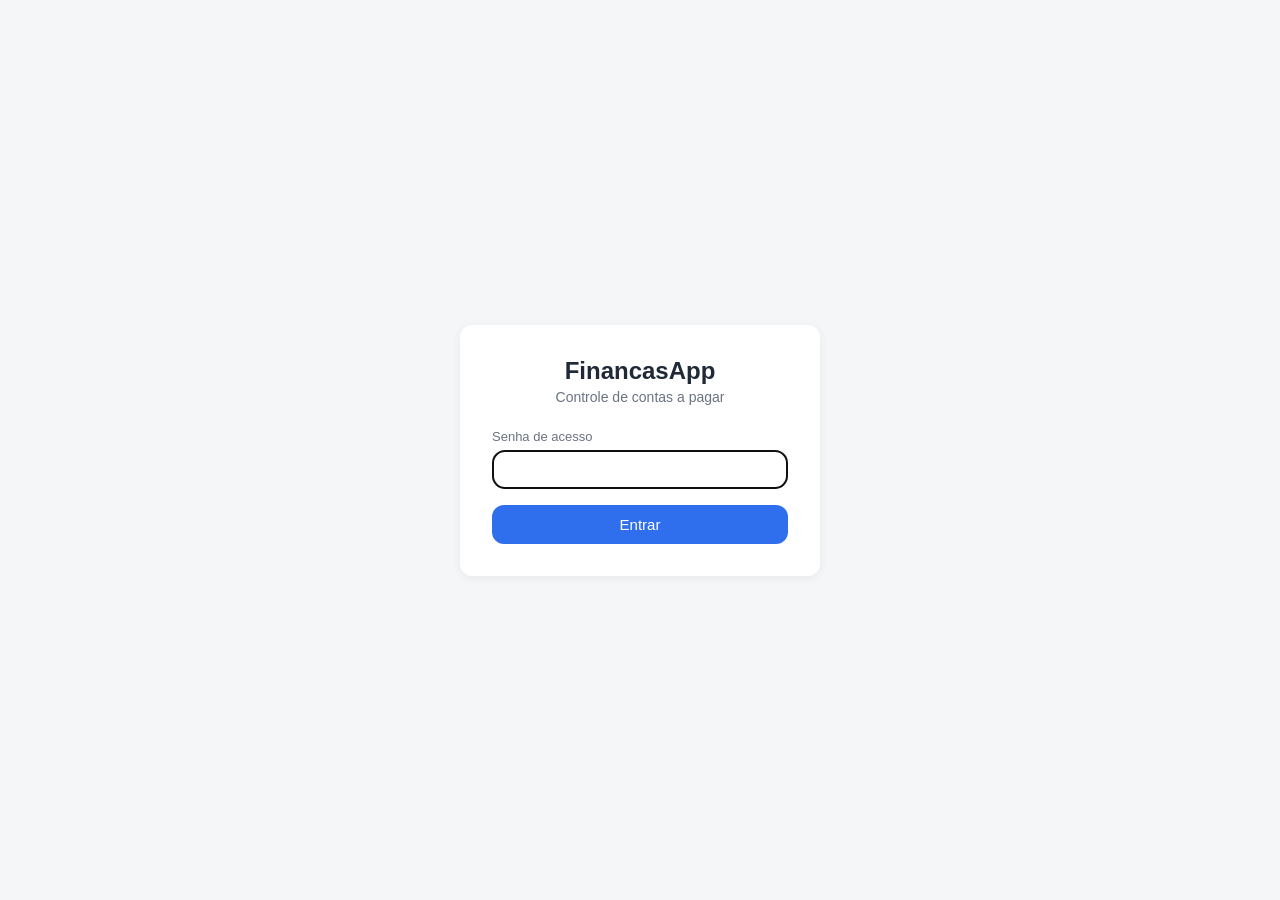
<file: index.html>
<!DOCTYPE html>
<html lang="pt-BR">
<head>
<meta charset="UTF-8">
<meta name="viewport" content="width=device-width, initial-scale=1.0">
<title>FinancasApp - Entrar</title>
<link rel="stylesheet" href="css/style.css">
</head>
<body class="tela-login">

  <form id="form-login" class="cartao-login">
    <h1>FinancasApp</h1>
    <p class="subtitulo">Controle de contas a pagar</p>

    <label for="senha">Senha de acesso</label>
    <input type="password" id="senha" name="senha" autocomplete="current-password" required autofocus>

    <button type="submit">Entrar</button>

    <p id="mensagem-erro" class="mensagem-erro" hidden>Senha incorreta. Tente novamente.</p>
  </form>

  <script src="js/api.js"></script>
  <script>
    const form = document.getElementById('form-login');
    const mensagemErro = document.getElementById('mensagem-erro');

    // Se já tem uma senha guardada, tenta pular direto pro dashboard.
    if (Api.getSenha()) {
      window.location.href = 'pages/dashboard.html';
    }

    form.addEventListener('submit', async (evento) => {
      evento.preventDefault();
      mensagemErro.hidden = true;

      const senha = document.getElementById('senha').value;
      const botao = form.querySelector('button');
      botao.disabled = true;
      botao.textContent = 'Entrando...';

      try {
        const sucesso = await Api.login(senha);
        if (sucesso) {
          window.location.href = 'pages/dashboard.html';
        } else {
          mensagemErro.hidden = false;
        }
      } catch (erro) {
        mensagemErro.textContent = 'Não foi possível conectar à API. Verifique a URL configurada em js/api.js.';
        mensagemErro.hidden = false;
      } finally {
        botao.disabled = false;
        botao.textContent = 'Entrar';
      }
    });
  </script>

</body>
</html>
</file>
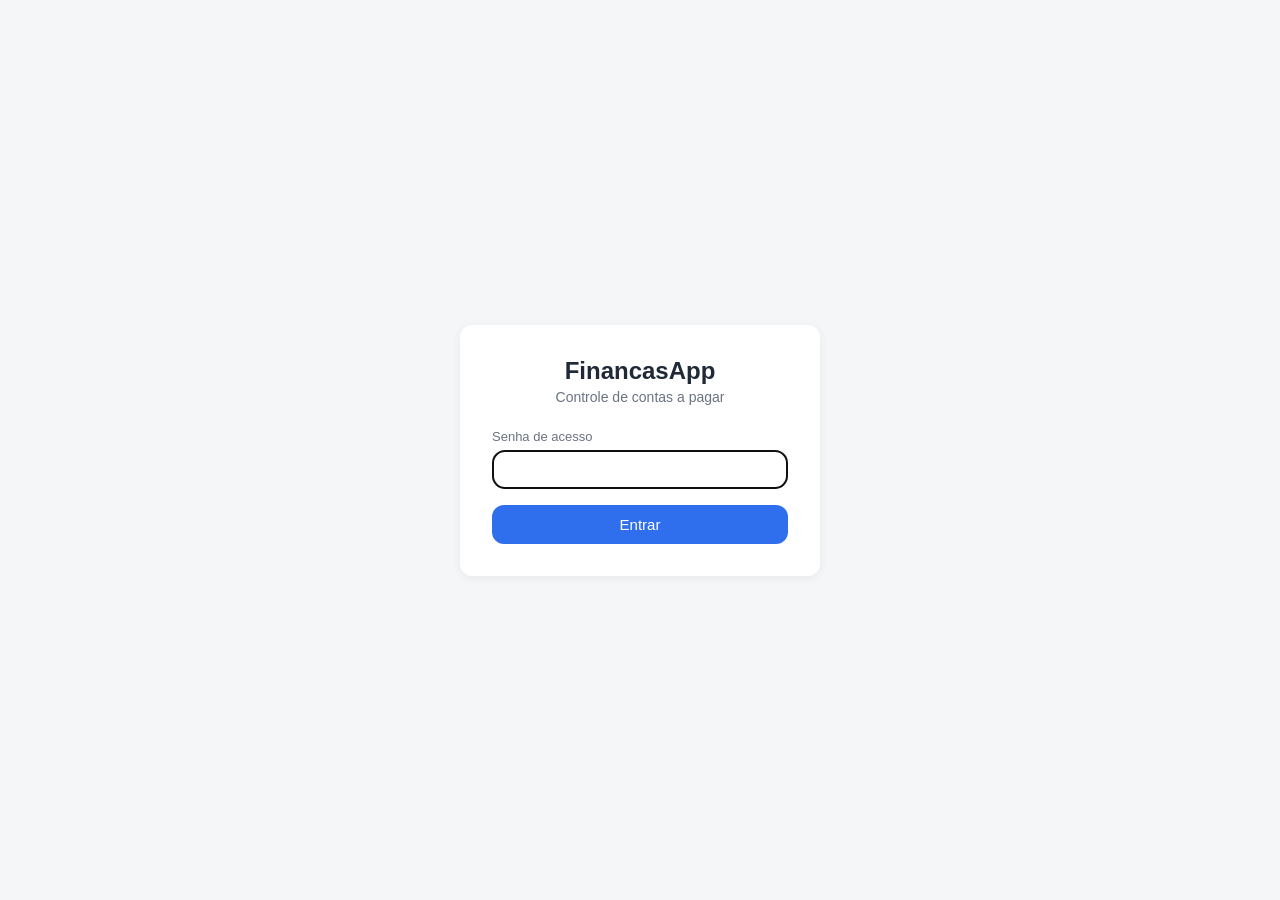
<file: pages/categorias.html>
<!DOCTYPE html>
<html lang="pt-BR">
<head>
<meta charset="UTF-8">
<meta name="viewport" content="width=device-width, initial-scale=1.0">
<title>FinancasApp - Categorias</title>
<link rel="stylesheet" href="../css/style.css">
</head>
<body>

  <div class="container">

    <header class="topo-pagina">
      <h1>Categorias</h1>
      <button id="btn-sair" class="botao-sair">Sair</button>
    </header>

    <div id="lista-categorias" class="lista-contas"></div>

  </div>

  <button id="btn-nova-categoria" class="botao-flutuante" aria-label="Nova categoria">+</button>

  <div id="fundo-modal" class="fundo-modal" hidden>
    <div class="conteudo-modal">
      <h2 id="titulo-modal">Nova categoria</h2>
      <form id="form-categoria">

        <input type="hidden" id="campo-id">

        <div class="campo">
          <label for="campo-nome">Nome</label>
          <input type="text" id="campo-nome" required>
        </div>

        <div class="acoes-modal">
          <button type="button" id="btn-cancelar-modal" class="botao botao-secundario">Cancelar</button>
          <button type="submit" class="botao botao-primario">Salvar</button>
        </div>

      </form>
    </div>
  </div>

  <nav id="nav-app"></nav>

  <script src="../js/api.js"></script>
  <script src="../js/util.js"></script>
  <script src="../js/categorias.js"></script>

</body>
</html>
</file>
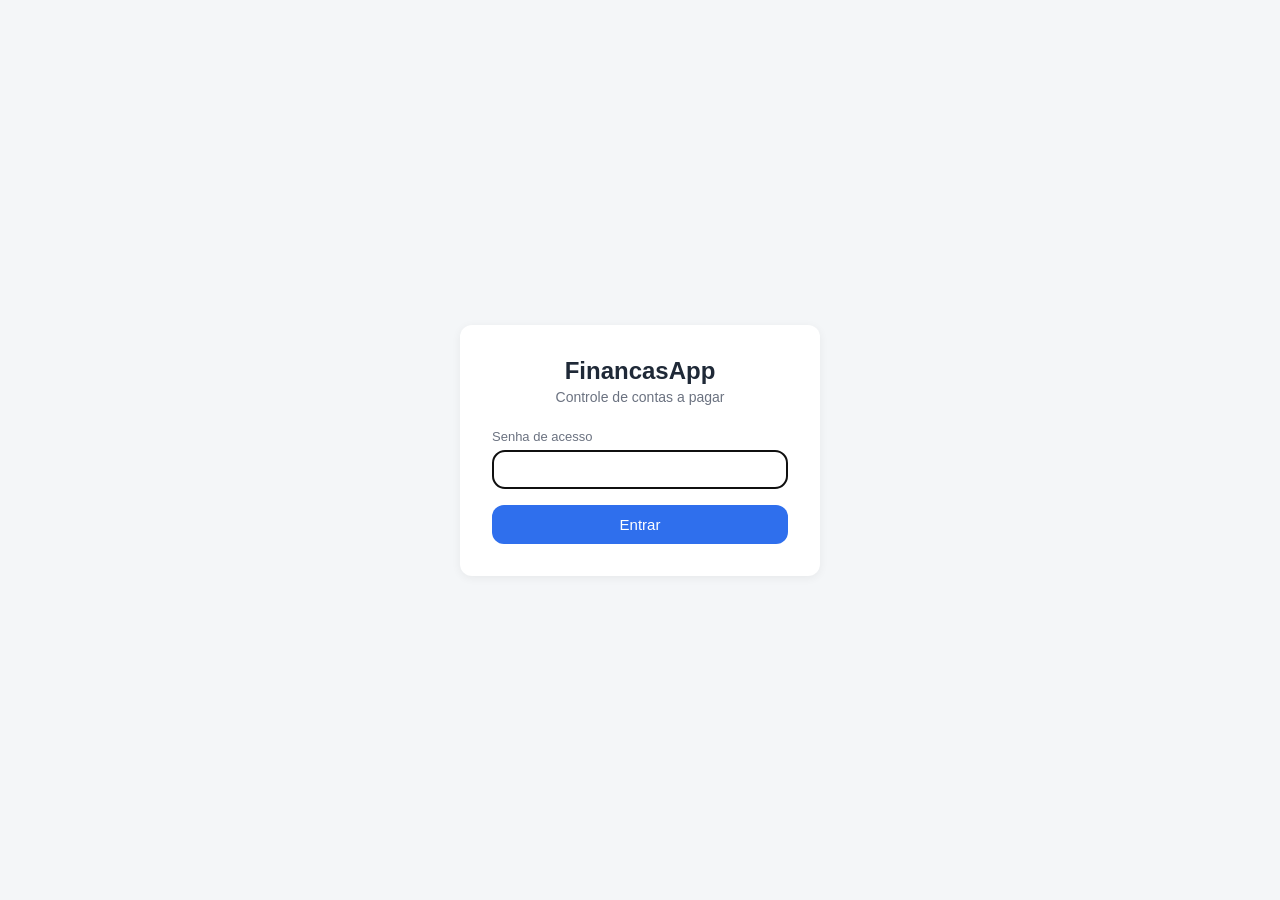
<file: pages/contas.html>
<!DOCTYPE html>
<html lang="pt-BR">
<head>
<meta charset="UTF-8">
<meta name="viewport" content="width=device-width, initial-scale=1.0">
<title>FinancasApp - Contas</title>
<link rel="stylesheet" href="../css/style.css">
</head>
<body>

  <div class="container">

    <header class="topo-pagina">
      <h1>Contas</h1>
      <button id="btn-sair" class="botao-sair">Sair</button>
    </header>

    <div class="seletor-mes">
      <button id="mes-anterior" aria-label="Mês anterior">‹</button>
      <span id="mes-atual-label">-</span>
      <button id="mes-proximo" aria-label="Próximo mês">›</button>
    </div>

    <div id="lista-contas" class="lista-contas"></div>

  </div>

  <button id="btn-nova-conta" class="botao-flutuante" aria-label="Nova conta avulsa">+</button>

  <div id="fundo-modal" class="fundo-modal" hidden>
    <div class="conteudo-modal">
      <h2>Nova conta avulsa</h2>
      <form id="form-nova-conta">

        <div class="campo">
          <label for="campo-descricao">Descrição</label>
          <input type="text" id="campo-descricao" required>
        </div>

        <div class="campo">
          <label for="campo-categoria">Categoria</label>
          <select id="campo-categoria" required></select>
        </div>

        <div class="campo">
          <label for="campo-valor">Valor previsto</label>
          <input type="number" id="campo-valor" step="0.01" min="0.01" required>
        </div>

        <div class="campo">
          <label for="campo-vencimento">Vencimento</label>
          <input type="date" id="campo-vencimento" required>
        </div>

        <div class="campo">
          <label for="campo-observacao">Observação (opcional)</label>
          <textarea id="campo-observacao" rows="2"></textarea>
        </div>

        <div class="acoes-modal">
          <button type="button" id="btn-cancelar-modal" class="botao botao-secundario">Cancelar</button>
          <button type="submit" class="botao botao-primario">Salvar</button>
        </div>

      </form>
    </div>
  </div>

  <nav id="nav-app"></nav>

  <script src="../js/api.js"></script>
  <script src="../js/util.js"></script>
  <script src="../js/contas.js"></script>

</body>
</html>
</file>
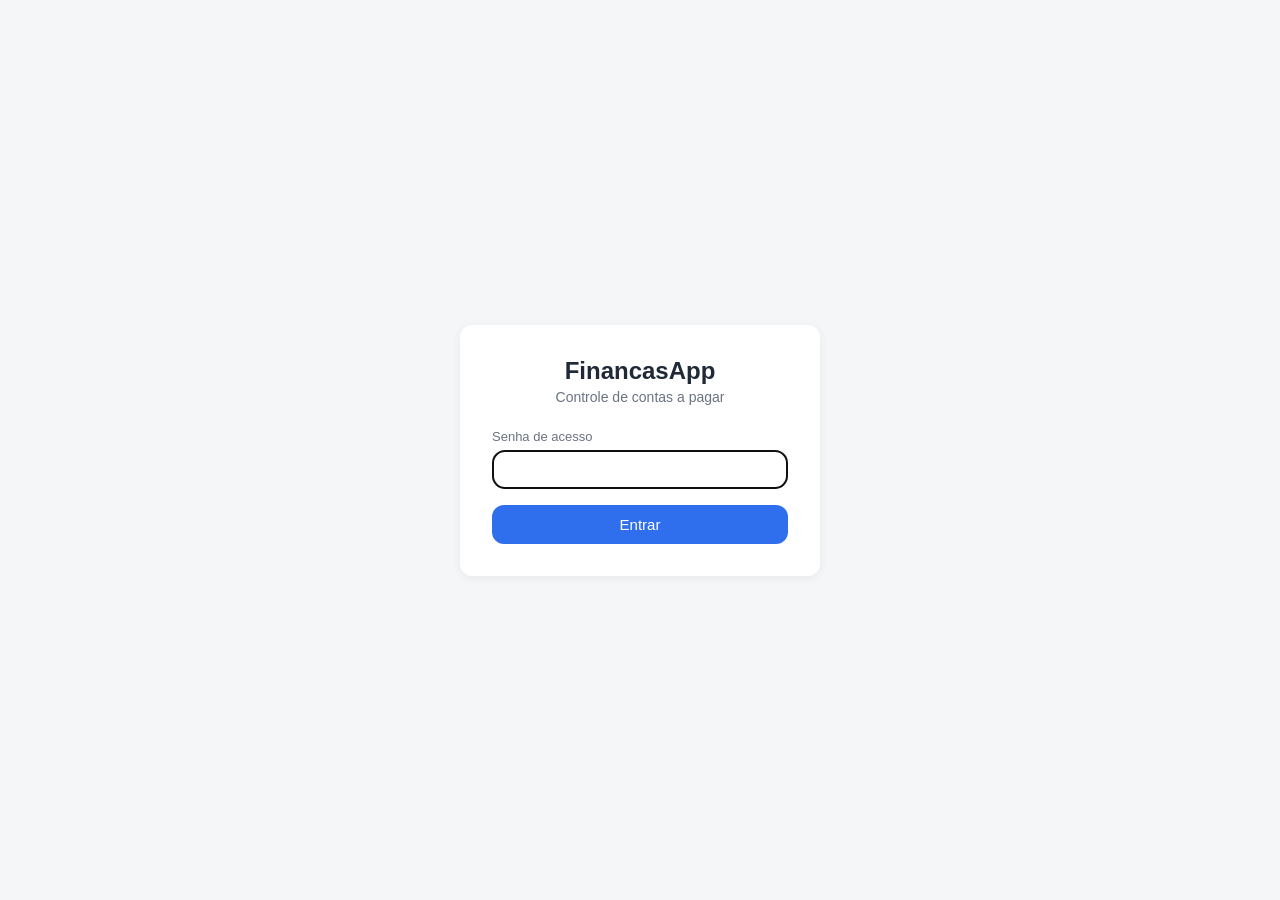
<file: pages/dashboard.html>
<!DOCTYPE html>
<html lang="pt-BR">
<head>
<meta charset="UTF-8">
<meta name="viewport" content="width=device-width, initial-scale=1.0">
<title>FinancasApp - Dashboard</title>
<link rel="stylesheet" href="../css/style.css">
</head>
<body>

  <div class="container">

    <header class="topo-pagina">
      <h1>Resumo</h1>
      <button id="btn-sair" class="botao-sair">Sair</button>
    </header>

    <div class="seletor-mes">
      <button id="mes-anterior" aria-label="Mês anterior">‹</button>
      <span id="mes-atual-label">-</span>
      <button id="mes-proximo" aria-label="Próximo mês">›</button>
    </div>

    <div class="grade-resumo">
      <div class="card-resumo">
        <div class="rotulo">Total do mês</div>
        <div class="valor" id="valor-total">R$ 0,00</div>
      </div>
      <div class="card-resumo pago">
        <div class="rotulo">Pago</div>
        <div class="valor" id="valor-pago">R$ 0,00</div>
      </div>
      <div class="card-resumo pendente">
        <div class="rotulo">Pendente</div>
        <div class="valor" id="valor-pendente">R$ 0,00</div>
      </div>
      <div class="card-resumo vencido">
        <div class="rotulo">Vencido</div>
        <div class="valor" id="valor-vencido">R$ 0,00</div>
      </div>
    </div>

    <section class="cartao">
      <h2>Orçamento comprometido</h2>
      <div class="barra-progresso"><div id="barra-comprometido" style="width:0%"></div></div>
      <p style="font-size:13px; color:var(--cor-texto-suave); margin:8px 0 0;">
        <span id="texto-comprometido">0%</span> do mês já foi pago &middot;
        <span id="texto-qtd-pendentes">0</span> contas pendentes
      </p>
    </section>

    <section class="cartao">
      <h2>Vencendo nos próximos 7 dias</h2>
      <div id="lista-proximas"></div>
    </section>

    <section class="cartao">
      <h2>Por categoria</h2>
      <div id="lista-categorias"></div>
    </section>

    <section class="cartao">
      <h2>Comparativo com o mês anterior</h2>
      <div id="lista-comparativo"></div>
    </section>

  </div>

  <nav id="nav-app"></nav>

  <script src="../js/api.js"></script>
  <script src="../js/util.js"></script>
  <script src="../js/dashboard.js"></script>

</body>
</html>
</file>
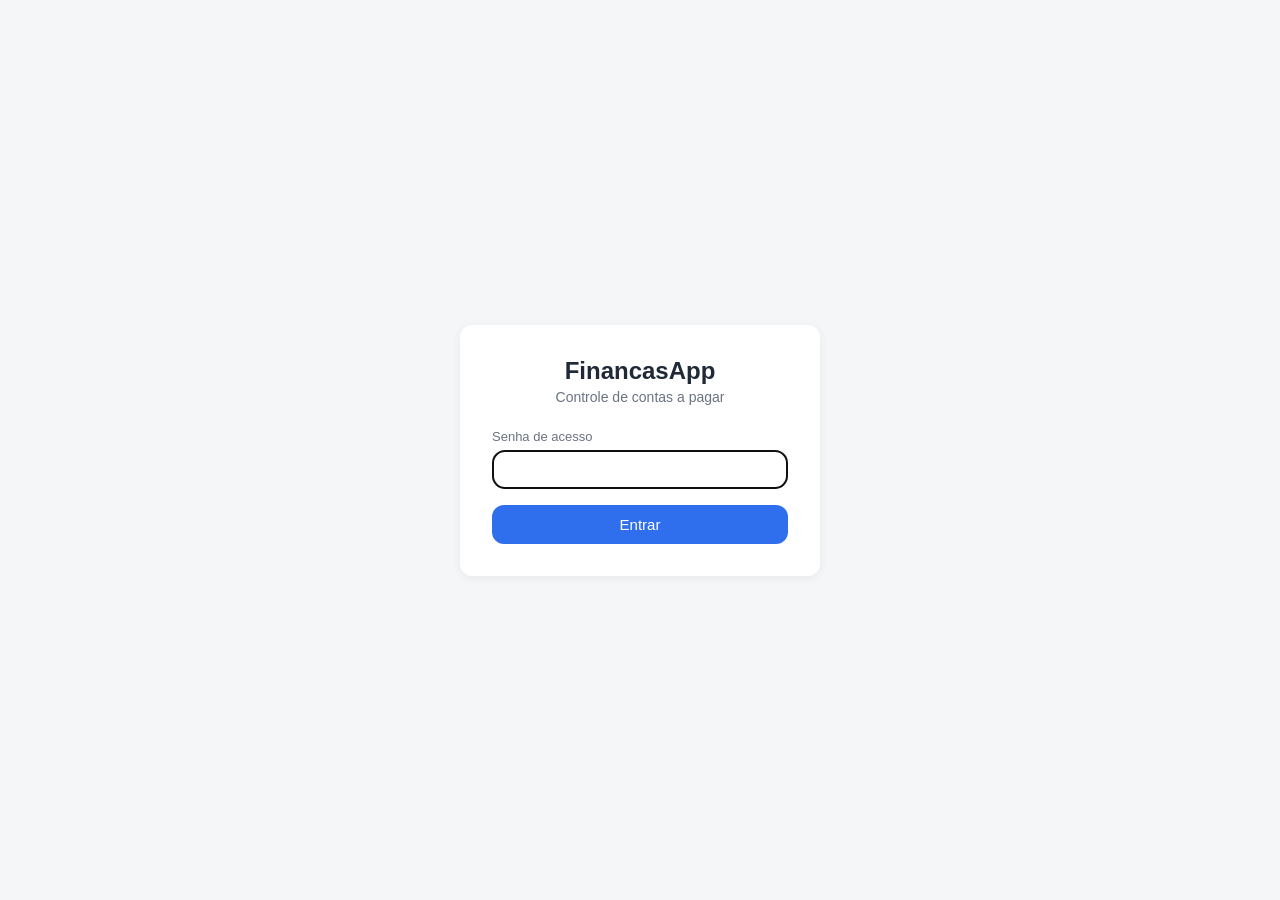
<file: pages/modelos.html>
<!DOCTYPE html>
<html lang="pt-BR">
<head>
<meta charset="UTF-8">
<meta name="viewport" content="width=device-width, initial-scale=1.0">
<title>FinancasApp - Fixas/Parceladas</title>
<link rel="stylesheet" href="../css/style.css">
</head>
<body>

  <div class="container">

    <header class="topo-pagina">
      <h1>Fixas/Parceladas</h1>
      <button id="btn-sair" class="botao-sair">Sair</button>
    </header>

    <p style="font-size:13px; color:var(--cor-texto-suave); margin-top:-8px;">
      Contas mensais e parceladas cadastradas aqui geram as parcelas automaticamente todo mês.
    </p>

    <div id="lista-modelos" class="lista-contas"></div>

  </div>

  <button id="btn-novo-modelo" class="botao-flutuante" aria-label="Nova conta fixa">+</button>

  <div id="fundo-modal" class="fundo-modal" hidden>
    <div class="conteudo-modal">
      <h2 id="titulo-modal">Nova conta fixa</h2>
      <form id="form-modelo">

        <input type="hidden" id="campo-id">

        <div class="campo">
          <label for="campo-tipo">Tipo</label>
          <select id="campo-tipo" required>
            <option value="fixa_mensal">Fixa mensal (sem fim)</option>
            <option value="fixa_parcelada">Fixa parcelada (com fim)</option>
          </select>
        </div>

        <div class="campo">
          <label for="campo-descricao">Descrição</label>
          <input type="text" id="campo-descricao" required>
        </div>

        <div class="campo">
          <label for="campo-categoria">Categoria</label>
          <select id="campo-categoria" required></select>
        </div>

        <div class="campo">
          <label for="campo-valor">Valor da parcela</label>
          <input type="number" id="campo-valor" step="0.01" min="0.01" required>
        </div>

        <div class="campo">
          <label for="campo-dia-vencimento">Dia do vencimento (1-31)</label>
          <input type="number" id="campo-dia-vencimento" min="1" max="31" required>
        </div>

        <div class="campo">
          <label for="campo-data-inicio">A partir de qual mês/ano</label>
          <input type="month" id="campo-data-inicio" required>
        </div>

        <div class="campo" id="campo-parcelas-container" hidden>
          <label for="campo-parcelas">Quantidade de parcelas</label>
          <input type="number" id="campo-parcelas" min="1">
        </div>

        <div class="acoes-modal">
          <button type="button" id="btn-cancelar-modal" class="botao botao-secundario">Cancelar</button>
          <button type="submit" class="botao botao-primario">Salvar</button>
        </div>

      </form>
    </div>
  </div>

  <nav id="nav-app"></nav>

  <script src="../js/api.js"></script>
  <script src="../js/util.js"></script>
  <script src="../js/modelos.js"></script>

</body>
</html>
</file>
<file: css/style.css>
:root {
  --cor-fundo: #f4f6f8;
  --cor-cartao: #ffffff;
  --cor-primaria: #2f6fed;
  --cor-primaria-escura: #234fb0;
  --cor-texto: #1f2937;
  --cor-texto-suave: #6b7280;
  --cor-borda: #e5e7eb;
  --cor-sucesso: #16a34a;
  --cor-sucesso-fundo: #dcfce7;
  --cor-alerta: #d97706;
  --cor-alerta-fundo: #fef3c7;
  --cor-perigo: #dc2626;
  --cor-perigo-fundo: #fee2e2;
  --raio: 12px;
  --sombra: 0 2px 10px rgba(0, 0, 0, 0.06);
  --altura-nav: 64px;
}

* { box-sizing: border-box; }

body {
  margin: 0;
  font-family: 'Segoe UI', Roboto, Arial, sans-serif;
  background: var(--cor-fundo);
  color: var(--cor-texto);
}

button { font-family: inherit; }

/* ---------- Tela de login ---------- */

.tela-login {
  min-height: 100vh;
  display: flex;
  align-items: center;
  justify-content: center;
  padding: 16px;
}

.cartao-login {
  background: var(--cor-cartao);
  border-radius: var(--raio);
  box-shadow: var(--sombra);
  padding: 32px;
  width: 100%;
  max-width: 360px;
  text-align: center;
}

.cartao-login h1 { margin: 0 0 4px; font-size: 24px; }
.subtitulo { margin: 0 0 24px; color: var(--cor-texto-suave); font-size: 14px; }
.cartao-login label { display: block; text-align: left; font-size: 13px; margin-bottom: 6px; color: var(--cor-texto-suave); }
.cartao-login input {
  width: 100%; padding: 10px 12px; border: 1px solid var(--cor-borda);
  border-radius: var(--raio); font-size: 15px; margin-bottom: 16px;
}
.cartao-login button {
  width: 100%; padding: 11px; border: none; border-radius: var(--raio);
  background: var(--cor-primaria); color: white; font-size: 15px; cursor: pointer;
  transition: background 0.15s;
}
.cartao-login button:hover { background: var(--cor-primaria-escura); }
.cartao-login button:disabled { opacity: 0.6; cursor: default; }
.mensagem-erro { color: var(--cor-perigo); font-size: 13px; margin-top: 12px; }

/* ---------- Estrutura geral das páginas internas ---------- */

.container {
  max-width: 480px;
  margin: 0 auto;
  padding: 16px 16px calc(var(--altura-nav) + 24px);
}

.topo-pagina {
  display: flex;
  align-items: center;
  justify-content: space-between;
  margin-bottom: 16px;
}

.topo-pagina h1 { font-size: 20px; margin: 0; }

.botao-sair {
  border: none; background: none; color: var(--cor-texto-suave);
  font-size: 13px; cursor: pointer; text-decoration: underline;
}

/* ---------- Cartões / componentes ---------- */

.cartao {
  background: var(--cor-cartao);
  border-radius: var(--raio);
  box-shadow: var(--sombra);
  padding: 16px;
  margin-bottom: 16px;
}

.cartao h2 { font-size: 15px; margin: 0 0 12px; color: var(--cor-texto-suave); }

.status-badge {
  display: inline-block; padding: 3px 10px; border-radius: 999px;
  font-size: 12px; font-weight: 600;
}
.status-badge.pago { color: var(--cor-sucesso); background: var(--cor-sucesso-fundo); }
.status-badge.pendente { color: var(--cor-alerta); background: var(--cor-alerta-fundo); }
.status-badge.vencido { color: var(--cor-perigo); background: var(--cor-perigo-fundo); }

/* ---------- Seletor de mês ---------- */

.seletor-mes {
  display: flex; align-items: center; justify-content: center; gap: 20px;
  margin-bottom: 16px; background: var(--cor-cartao); border-radius: var(--raio);
  box-shadow: var(--sombra); padding: 10px;
}
.seletor-mes button {
  border: none; background: none; font-size: 22px; color: var(--cor-primaria);
  cursor: pointer; padding: 4px 12px; line-height: 1;
}
.seletor-mes span { font-size: 15px; font-weight: 600; min-width: 140px; text-align: center; }

/* ---------- Grade de resumo (dashboard) ---------- */

.grade-resumo {
  display: grid; grid-template-columns: 1fr 1fr; gap: 12px; margin-bottom: 16px;
}
.card-resumo {
  background: var(--cor-cartao); border-radius: var(--raio); box-shadow: var(--sombra);
  padding: 14px;
}
.card-resumo .rotulo { font-size: 12px; color: var(--cor-texto-suave); margin-bottom: 4px; }
.card-resumo .valor { font-size: 19px; font-weight: 700; }
.card-resumo.pago .valor { color: var(--cor-sucesso); }
.card-resumo.pendente .valor { color: var(--cor-alerta); }
.card-resumo.vencido .valor { color: var(--cor-perigo); }

.barra-progresso {
  background: var(--cor-borda); border-radius: 999px; height: 8px; overflow: hidden; margin-top: 6px;
}
.barra-progresso div { background: var(--cor-primaria); height: 100%; }

/* ---------- Listas simples (próximas a vencer, categorias) ---------- */

.linha-lista {
  display: flex; justify-content: space-between; align-items: center;
  padding: 8px 0; border-bottom: 1px solid var(--cor-borda); font-size: 14px;
}
.linha-lista:last-child { border-bottom: none; }
.linha-lista .descricao { font-weight: 500; }
.linha-lista .detalhe { font-size: 12px; color: var(--cor-texto-suave); }

/* ---------- Cards de conta ---------- */

.lista-contas { display: flex; flex-direction: column; gap: 10px; }

.card-conta {
  background: var(--cor-cartao); border-radius: var(--raio); box-shadow: var(--sombra);
  padding: 14px;
}
.card-conta .linha-topo {
  display: flex; justify-content: space-between; align-items: flex-start; margin-bottom: 6px;
}
.card-conta .descricao { font-weight: 600; font-size: 15px; }
.card-conta .categoria { font-size: 12px; color: var(--cor-texto-suave); }
.card-conta .valor { font-size: 17px; font-weight: 700; text-align: right; }
.card-conta .vencimento { font-size: 13px; color: var(--cor-texto-suave); margin-bottom: 10px; }
.card-conta .acoes { display: flex; gap: 8px; }

.botao {
  border: none; border-radius: var(--raio); padding: 9px 14px; font-size: 13px;
  cursor: pointer; font-weight: 600;
}
.botao-primario { background: var(--cor-primaria); color: white; }
.botao-primario:hover { background: var(--cor-primaria-escura); }
.botao-secundario { background: var(--cor-fundo); color: var(--cor-texto); border: 1px solid var(--cor-borda); }
.botao-perigo { background: var(--cor-perigo-fundo); color: var(--cor-perigo); }
.botao-flutuante {
  position: fixed; right: 20px; bottom: calc(var(--altura-nav) + 16px);
  width: 54px; height: 54px; border-radius: 50%; background: var(--cor-primaria);
  color: white; font-size: 26px; border: none; box-shadow: var(--sombra); cursor: pointer;
  display: flex; align-items: center; justify-content: center;
}

.estado-vazio { text-align: center; color: var(--cor-texto-suave); padding: 24px 0; font-size: 14px; }

/* ---------- Modal simples ---------- */

.fundo-modal {
  position: fixed; inset: 0; background: rgba(0,0,0,0.4);
  display: flex; align-items: flex-end; justify-content: center; z-index: 50;
}
.fundo-modal[hidden] { display: none; }
.conteudo-modal {
  background: var(--cor-cartao); border-radius: var(--raio) var(--raio) 0 0;
  padding: 20px; width: 100%; max-width: 480px; max-height: 85vh; overflow-y: auto;
}
.conteudo-modal h2 { margin-top: 0; }
.campo { margin-bottom: 14px; }
.campo label { display: block; font-size: 13px; color: var(--cor-texto-suave); margin-bottom: 5px; }
.campo input, .campo select, .campo textarea {
  width: 100%; padding: 9px 10px; border: 1px solid var(--cor-borda);
  border-radius: 8px; font-size: 14px;
}
.acoes-modal { display: flex; gap: 10px; margin-top: 8px; }
.acoes-modal .botao { flex: 1; }

/* ---------- Navegação inferior ---------- */

.nav-app {
  position: fixed; bottom: 0; left: 0; right: 0; height: var(--altura-nav);
  background: var(--cor-cartao); border-top: 1px solid var(--cor-borda);
  display: flex; z-index: 40;
}
.nav-app a {
  flex: 1; display: flex; flex-direction: column; align-items: center; justify-content: center;
  text-decoration: none; color: var(--cor-texto-suave); font-size: 11px; gap: 2px;
}
.nav-app a .icone { font-size: 20px; }
.nav-app a.ativo { color: var(--cor-primaria); font-weight: 600; }

/* ---------- Desktop ---------- */

@media (min-width: 768px) {
  .container { max-width: 720px; padding-bottom: 40px; }
  .grade-resumo { grid-template-columns: repeat(4, 1fr); }
  .nav-app {
    position: static; height: auto; border-top: none; border-bottom: 1px solid var(--cor-borda);
    justify-content: center; gap: 8px; margin-bottom: 8px;
  }
  .nav-app a { flex: none; flex-direction: row; padding: 14px 18px; font-size: 14px; }
  .fundo-modal { align-items: center; }
  .conteudo-modal { border-radius: var(--raio); }
}
</file>
